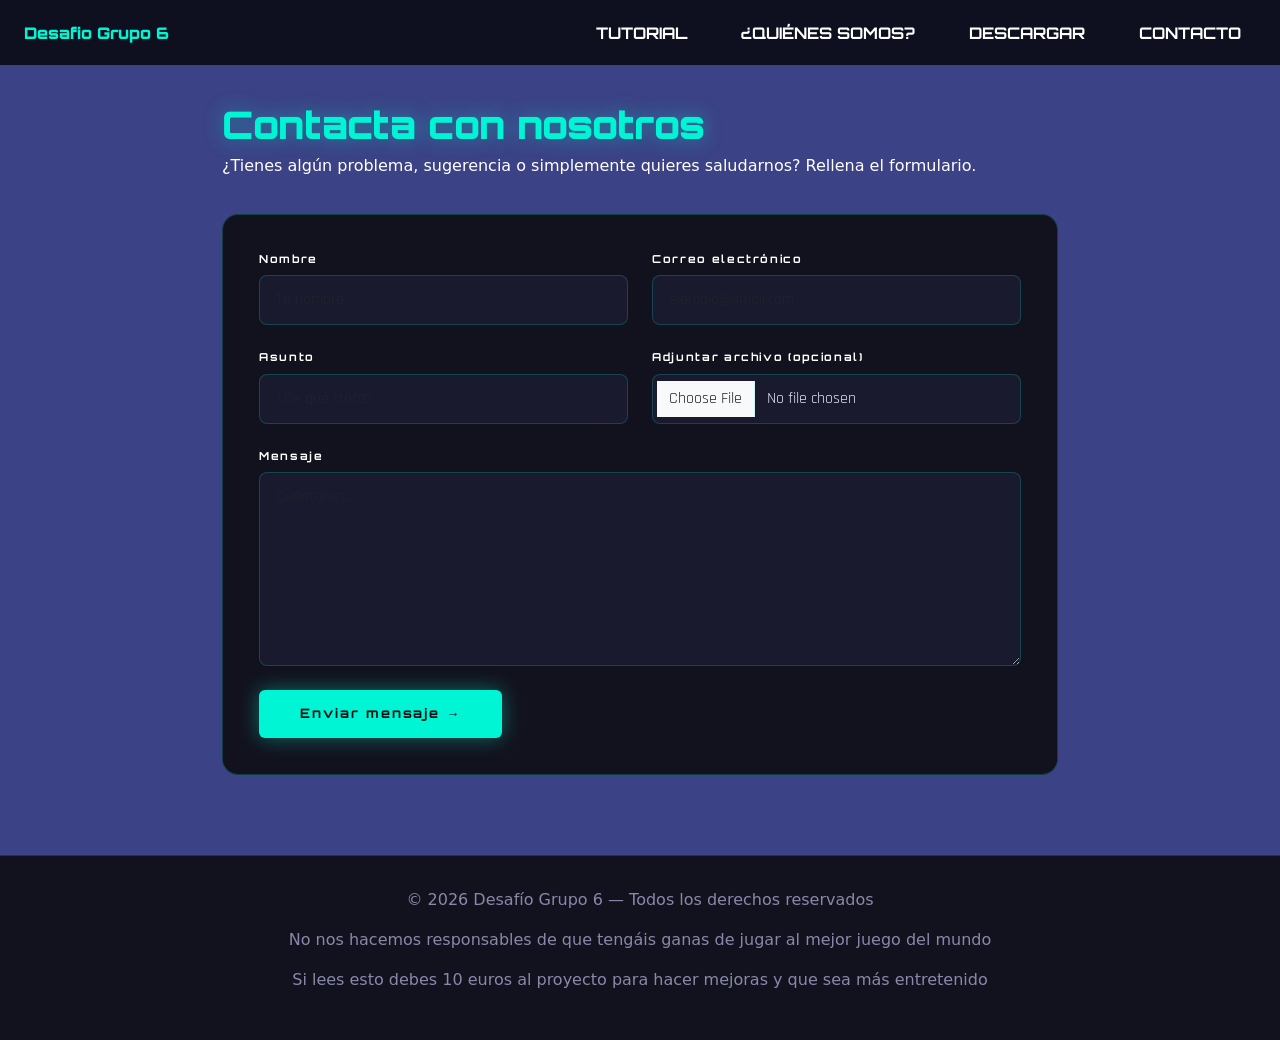
<file: Lenguaje_de_Marcas/HTML/Contacta.html>
<!DOCTYPE html>
<html lang="es">
<head>
  <title>Contacto — Desafio 6</title>
  <meta charset="UTF-8">
  <meta name="viewport" content="width=device-width, initial-scale=1.0, shrink-to-fit=no">
  <link href="../CSS/Desafio6.css" rel="stylesheet" type="text/css">
  <link href="../Frameworks/css/bootstrap.min.css" rel="stylesheet">
</head>
<body style="background-color: #3b4286;">

<header>
  <div class="container-fluid">
    <div class="menu-responsive">
      
      <a href="../../index.html" class="animation titulo">Desafio Grupo 6</a>

      <input type="checkbox" id="menu-toggle">
      <label for="menu-toggle" class="menu-icon">☰</label>

      <nav class="menu-nav">
        <a class="enlace-menu color" href="Tutorial.html">Tutorial</a>
        <a class="enlace-menu color" href="QuienesSomos.html">¿Quiénes somos?</a>
        <a class="enlace-menu color" href="Descargar.html">Descargar</a>
        <a class="enlace-menu color" href="Contacta.html">Contacto</a>
      </nav>

    </div>
  </div>
</header>

<div class="container mt-5 pt-4" style="max-width:860px;">
  <h1 class="contact-title">Contacta con nosotros</h1>
  <p class="contact-sub color">¿Tienes algún problema, sugerencia o simplemente quieres saludarnos? Rellena el formulario.</p>

  <form action="https://formspree.io/f/xdaygogq" method="POST" class="Formulario">
    <div class="row g-4">

      <div class="col-12 col-lg-6">
        <label for="nombre">Nombre</label>
        <input type="text" id="nombre" name="nombre" class="form-control" placeholder="Tu nombre" required>
      </div>

      <div class="col-12 col-lg-6">
        <label for="correo">Correo electrónico</label>
        <input type="email" id="correo" name="email" class="form-control" placeholder="ejemplo@gmail.com" required>
      </div>

      <div class="col-12 col-lg-6">
        <label for="asunto">Asunto</label>
        <input type="text" id="asunto" name="asunto" class="form-control" placeholder="¿De qué trata?" required>
      </div>

      <div class="col-12 col-lg-6">
        <label for="archivo">Adjuntar archivo (opcional)</label>
        <input type="file" id="archivo" name="archivo" class="form-control">
      </div>

      <div class="col-12">
        <label for="problema">Mensaje</label>
        <textarea id="problema" name="message" rows="7" class="form-control" placeholder="Cuéntanos..." required></textarea>
      </div>

      <div class="col-12">
        <button type="submit" class="btn-enviar">Enviar mensaje →</button>
      </div>

    </div>
  </form>
</div>

<footer class="pie">
  <p>© 2026 Desafío Grupo 6 — Todos los derechos reservados</p>
  <p>No nos hacemos responsables de que tengáis ganas de jugar al mejor juego del mundo</p>
  <p>Si lees esto debes 10 euros al proyecto para hacer mejoras y que sea más entretenido</p>
</footer>

</body>
</html>
</file>
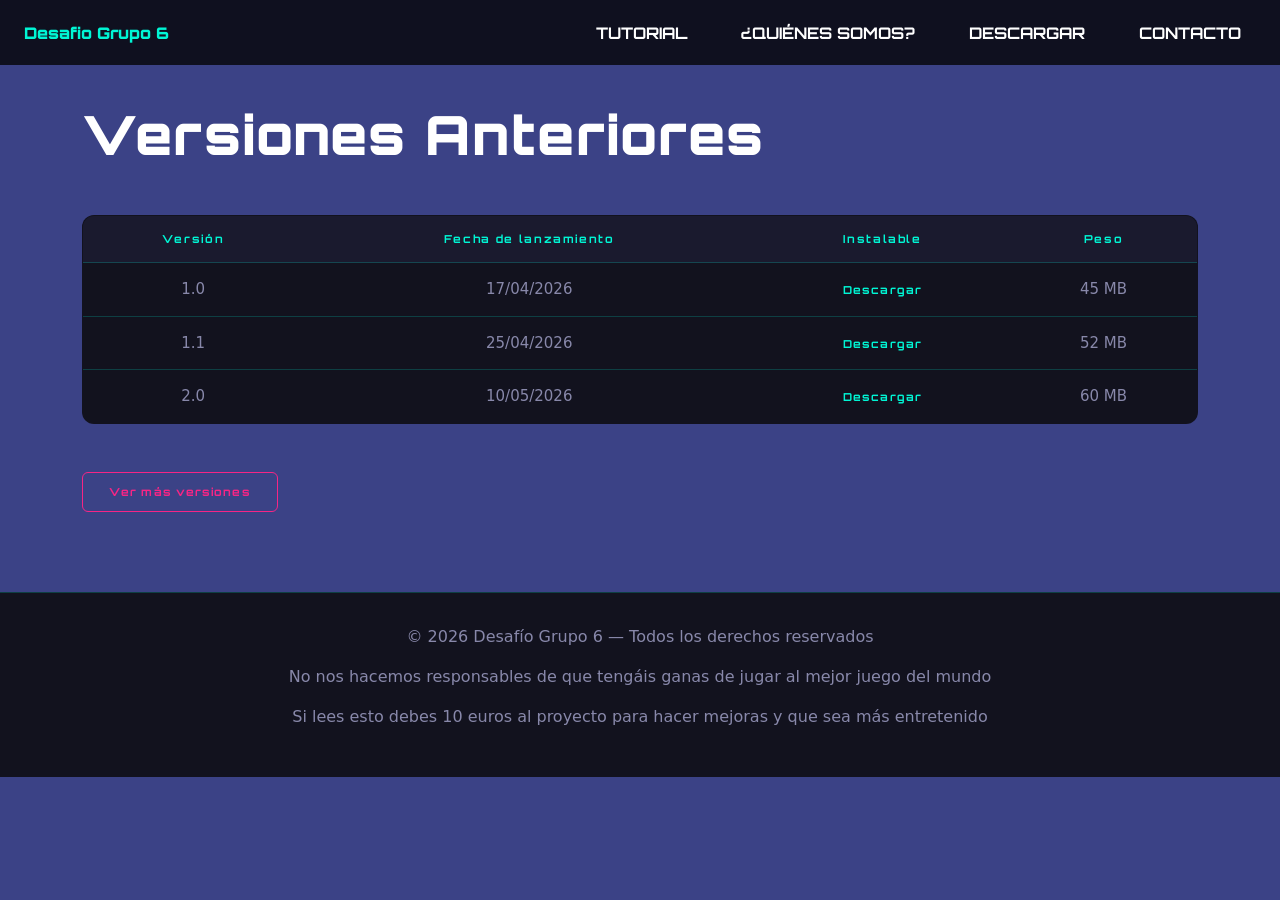
<file: Lenguaje_de_Marcas/HTML/Descargar.html>
<!DOCTYPE html>
<html lang="es">
<head>
  <title>Descargar — Desafio 6</title>
  <meta charset="UTF-8">
  <meta name="viewport" content="width=device-width, initial-scale=1.0, shrink-to-fit=no">
  <link href="../CSS/Desafio6.css" rel="stylesheet" type="text/css">
  <link href="../Frameworks/css/bootstrap.min.css" rel="stylesheet">
</head>
<body style="background-color: #3b4286;">

<header>
  <div class="container-fluid">
    <div class="menu-responsive">
      
      <a href="../../index.html" class="animation titulo">Desafio Grupo 6</a>

      <input type="checkbox" id="menu-toggle">
      <label for="menu-toggle" class="menu-icon">☰</label>

      <nav class="menu-nav">
        <a class="enlace-menu color" href="Tutorial.html">Tutorial</a>
        <a class="enlace-menu color" href="QuienesSomos.html">¿Quiénes somos?</a>
        <a class="enlace-menu color" href="Descargar.html">Descargar</a>
        <a class="enlace-menu color" href="Contacta.html">Contacto</a>
      </nav>

    </div>
  </div>
</header>

<div class="container mt-5 pt-4">
  <h1 class="section-title">Versiones Anteriores</h1>

  <table class="tabla-descargas">
    <thead>
      <tr>
        <th>Versión</th>
        <th>Fecha de lanzamiento</th>
        <th>Instalable</th>
        <th>Peso</th>
      </tr>
    </thead>
    <tbody>
      <tr>
        <td>1.0</td>
        <td>17/04/2026</td>
        <td><a href="../Descargas/instalable_v1.0.zip" download class="Oscuro ">Descargar</a></td>
        <td>45 MB</td>
      </tr>
      <tr>
        <td>1.1</td>
        <td>25/04/2026</td>
        <td><a href="../Descargas/instalable_v1.1.zip" download class="Oscuro">Descargar</a></td>
        <td>52 MB</td>
      </tr>
      <tr>
        <td>2.0</td>
        <td>10/05/2026</td>
        <td><a href="../Descargas/instalable_v2.0.zip" download class="Oscuro">Descargar</a></td>
        <td>60 MB</td>
      </tr>
    </tbody>
  </table>

  <div style="margin-top:24px;">
    <button id="btnTroll" type="button">Ver más versiones</button>
    <p id="mensajeFinal" style="display:none;">No hay más versiones 💀</p>
  </div>
</div>

<footer class="pie">
  <p>© 2026 Desafío Grupo 6 — Todos los derechos reservados</p>
  <p>No nos hacemos responsables de que tengáis ganas de jugar al mejor juego del mundo</p>
  <p>Si lees esto debes 10 euros al proyecto para hacer mejoras y que sea más entretenido</p>
</footer>

<script>
  const btn = document.getElementById("btnTroll");
  const mensaje = document.getElementById("mensajeFinal");
  let clicks = 0;

  btn.addEventListener("click", () => {
    clicks++;
    if (clicks < 5) {
      const x = Math.floor(Math.random() * 300);
      const y = Math.floor(Math.random() * 120);
      btn.style.position = "relative";
      btn.style.left = x + "px";
      btn.style.top = y + "px";
    } else {
      btn.style.display = "none";
      mensaje.style.display = "block";
    }
  });
</script>

</body>
</html>
</file>
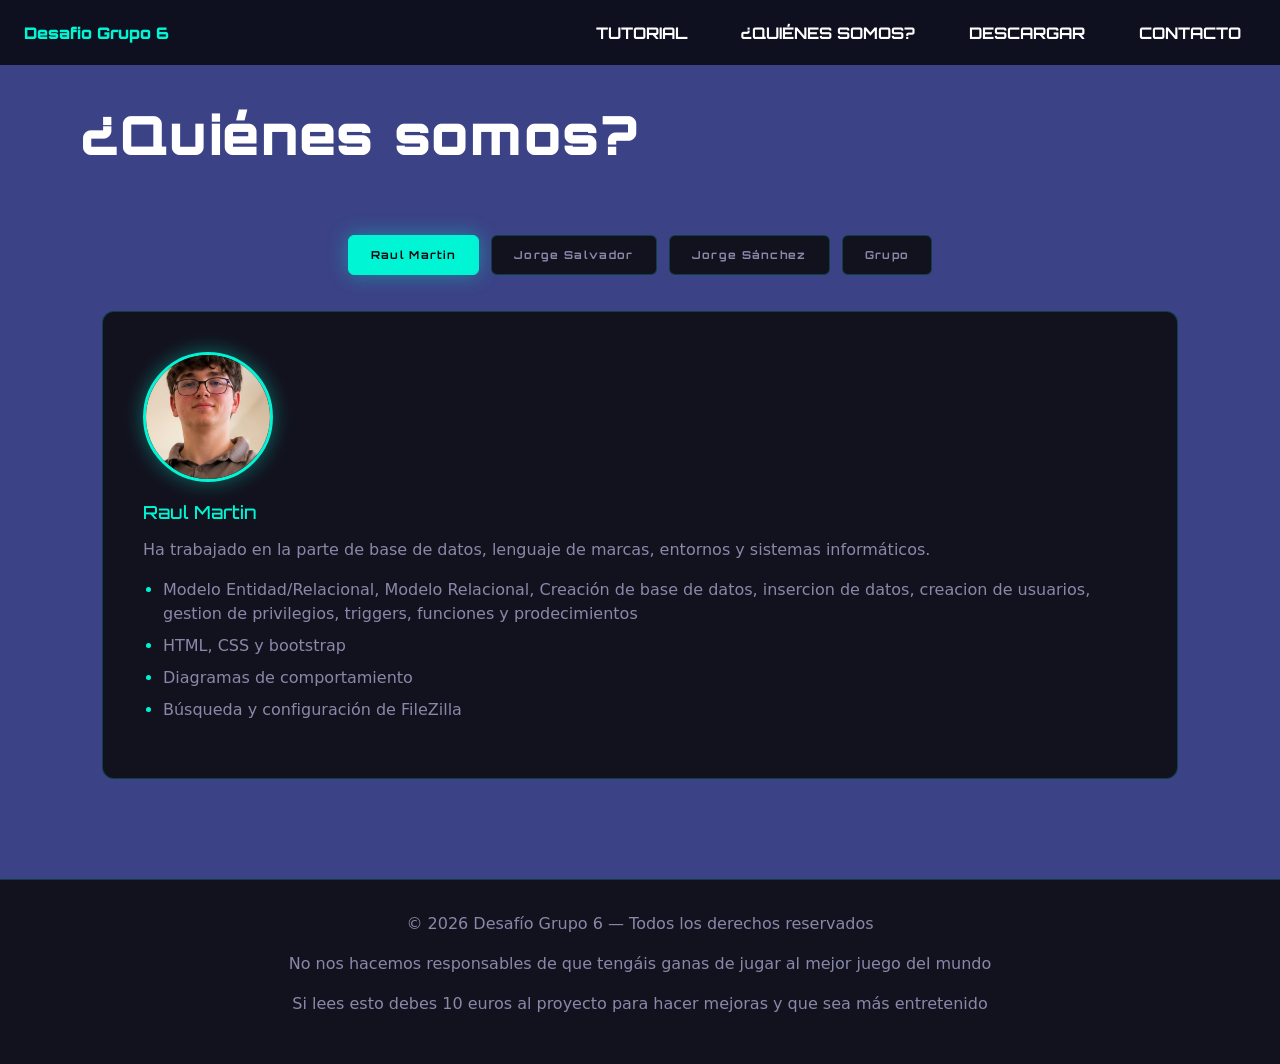
<file: Lenguaje_de_Marcas/HTML/QuienesSomos.html>
<!DOCTYPE html>
<html lang="es">
<head>
  <title>¿Quiénes somos? — Desafio 6</title>
  <meta charset="UTF-8">
  <meta name="viewport" content="width=device-width, initial-scale=1.0, shrink-to-fit=no">
  <link href="../CSS/Desafio6.css" rel="stylesheet" type="text/css">
  <link href="../Frameworks/css/bootstrap.min.css" rel="stylesheet">
</head>
<body style="background-color: #3b4286;">

<header>
  <div class="container-fluid">
    <div class="menu-responsive">
      
      <a href="../../index.html" class="animation titulo">Desafio Grupo 6</a>

      <input type="checkbox" id="menu-toggle">
      <label for="menu-toggle" class="menu-icon">☰</label>

      <nav class="menu-nav">
        <a class="enlace-menu color" href="Tutorial.html">Tutorial</a>
        <a class="enlace-menu color" href="QuienesSomos.html">¿Quiénes somos?</a>
        <a class="enlace-menu color" href="Descargar.html">Descargar</a>
        <a class="enlace-menu color" href="Contacta.html">Contacto</a>
      </nav>

    </div>
  </div>
</header>
<div class="container mt-5 pt-4">
  <h1 class="section-title ">¿Quiénes somos?</h1>

  <section class="equipo-grid">

    <input type="radio"   name="persona" id="raul" checked>
    <input type="radio" name="persona" id="salvador">
    <input type="radio" name="persona" id="sanchez">
    <input type="radio" name="persona" id="grupo">

    <div class="botones">
      <label for="raul">Raul Martin</label>
      <label for="salvador">Jorge Salvador</label>
      <label for="sanchez">Jorge Sánchez</label>
      <label for="grupo">Grupo</label>
    </div>

    <div class="contenido ficha-raul">
      <img src="../Imagenes/Yo.png" alt="Raul Martin">
      <h2>Raul Martin</h2>
      <p>Ha trabajado en la parte de base de datos, lenguaje de marcas, entornos y sistemas informáticos.</p>
      <ul>
        <li>Modelo Entidad/Relacional, Modelo Relacional, Creación de base de datos, insercion de datos, creacion de usuarios, gestion de privilegios, triggers, funciones y prodecimientos</li>
        <li>HTML, CSS y bootstrap</li>
        <li>Diagramas de comportamiento</li>
        <li>Búsqueda y configuración de FileZilla</li>
      </ul>
    </div>

    <div class="contenido ficha-salvador">
      <img src="../Imagenes/Salvador.png" alt="Jorge Salvador">
      <h2>Jorge Salvador</h2>
      <p>Ha trabajado en la parte de Bases de Datos, JavaFX y Entornos.</p>
      <ul>
        <li>Conectividad entre base de datos y la aplicación Java</li>
        <li>Parte visual del programa Java</li>
        <li>Diagramas de comportamiento y diagramas de clase</li>
      </ul>
    </div>

    <div class="contenido ficha-sanchez">
      <img src="../Imagenes/Sanchez.png" alt="Jorge Sánchez">
      <h2>Jorge Sánchez</h2>
      <p>Ha trabajado en la parte de Java y Entornos.</p>
      <ul>
        <li>Ha desarrollado los videojuegos dentro de la aplicación Java</li>
        <li>Diagramas de comportamiento y diagramas de clase</li>
        <li>Gestión y enseñanza del flujo de trabajo con GitHub</li>
        <li>Desarrollo del despliegue e integracion</li>
        <li>Tests</li>
      </ul>
    </div>

    <div class="contenido-grupo ficha-grupo">
      <img src="../Imagenes/Profesores.jpg" alt="Grupo completo">
      <h2>Grupo</h2>
      <p>
        Hemos repartido el proyecto en tareas con uno o dos delegados por área. El proyecto se divide en tres partes:
      </p>
      <ul>
        <li><a href="../Documentos/Idear (Grupo 6).pdf">Idear</a></li>
        <li><a href="../Documentos/Explorar (Grupo6).pdf">Explorar</a></li>
        <li><a href="../Documentos/PRESENTACION_NCA-DESAFIO-EQUIPO-6.pdf">Materializar</a></li>
      </ul>
    </div>

  </section>
</div>

<footer class="pie">
  <p>© 2026 Desafío Grupo 6 — Todos los derechos reservados</p>
  <p>No nos hacemos responsables de que tengáis ganas de jugar al mejor juego del mundo</p>
  <p>Si lees esto debes 10 euros al proyecto para hacer mejoras y que sea más entretenido</p>
</footer>

</body>
</html>
</file>
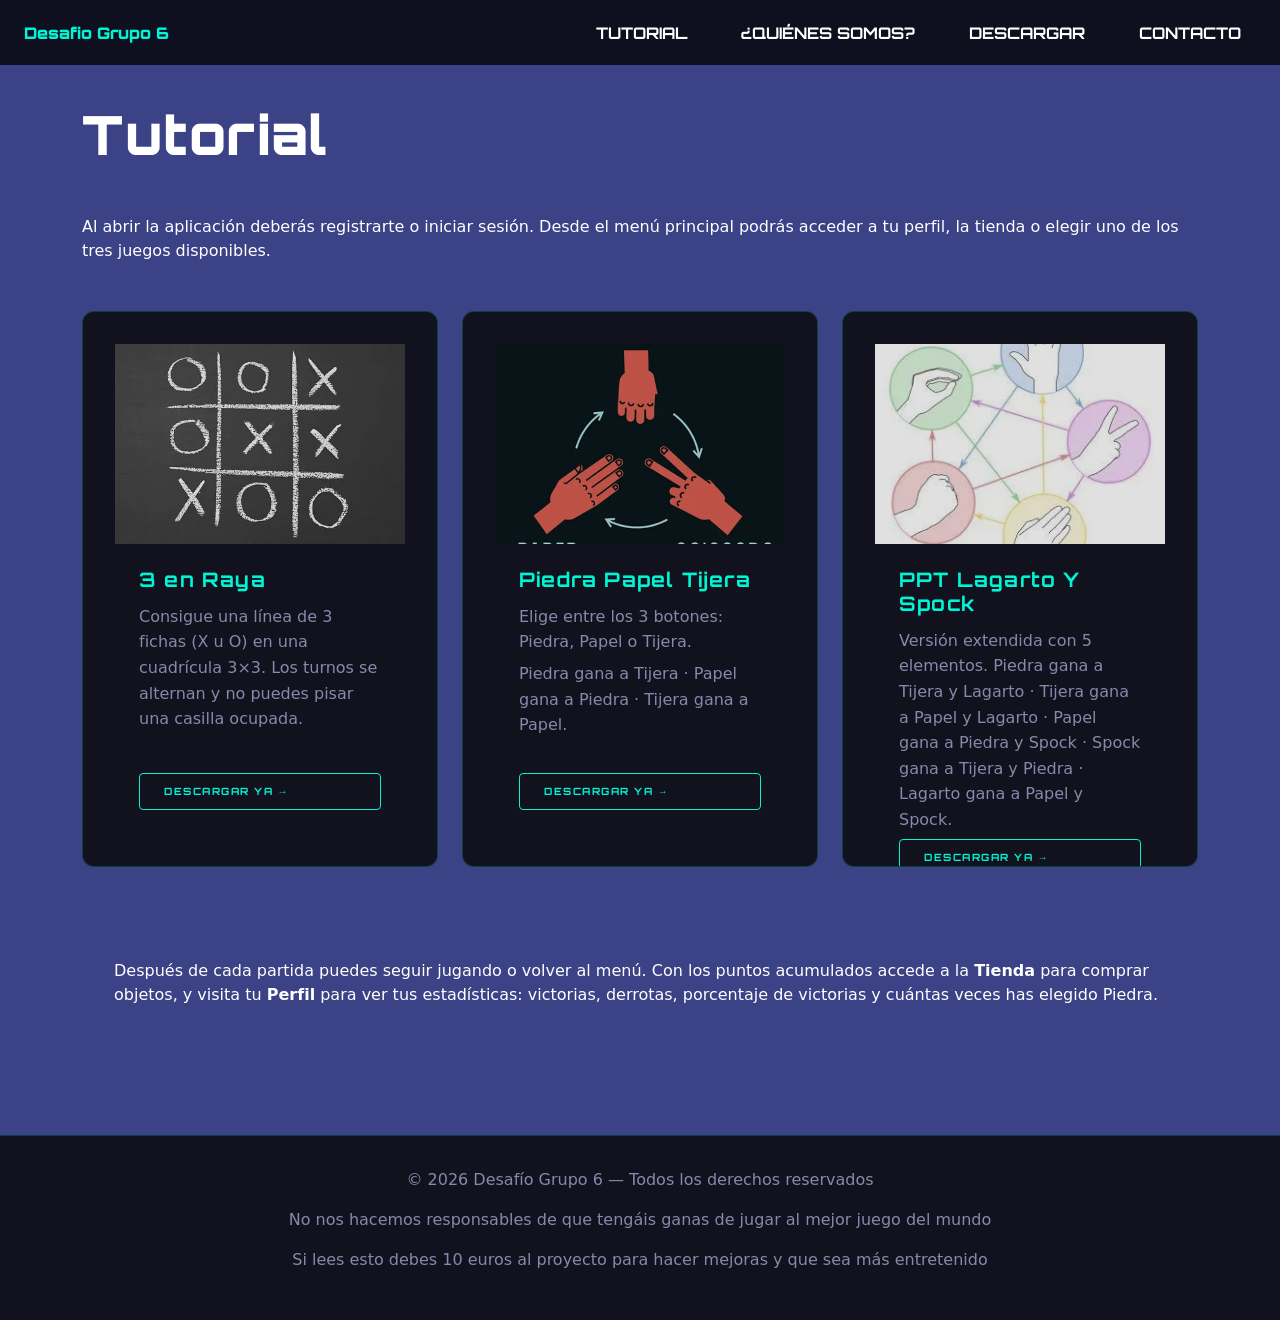
<file: Lenguaje_de_Marcas/HTML/Tutorial.html>
<!DOCTYPE html>
<html lang="es">
<head>
  <title>Tutorial — Desafio 6</title>
  <meta charset="UTF-8">
  <meta name="viewport" content="width=device-width, initial-scale=1.0, shrink-to-fit=no">
  <link href="../CSS/Desafio6.css" rel="stylesheet" type="text/css">
  <link href="../Frameworks/css/bootstrap.min.css" rel="stylesheet">
</head>
<body style="background-color: #3b4286;">

<header>
  <div class="container-fluid">
    <div class="menu-responsive">
      
      <a href="../../index.html" class="animation titulo">Desafio Grupo 6</a>

      <input type="checkbox" id="menu-toggle">
      <label for="menu-toggle" class="menu-icon">☰</label>

      <nav class="menu-nav">
        <a class="enlace-menu color" href="Tutorial.html">Tutorial</a>
        <a class="enlace-menu color" href="QuienesSomos.html">¿Quiénes somos?</a>
        <a class="enlace-menu color" href="Descargar.html">Descargar</a>
        <a class="enlace-menu color" href="Contacta.html">Contacto</a>
      </nav>

    </div>
  </div>
</header>

<div class="container mt-5 pt-4">
  <div class="section-header" style="text-align:left; margin-bottom:48px;">
    <h1 class="section-title">Tutorial</h1>
    <div class="deco-line"></div>
    <p class="color">
      Al abrir la aplicación deberás registrarte o iniciar sesión. Desde el menú principal podrás acceder a tu perfil, la tienda o elegir uno de los tres juegos disponibles.
    </p>
  </div>

  <div class="row g-4 justify-content-center ">

    <div class="col-12 col-md-6 col-xl-4 d-flex">
      <div class="game-card w-100">
        <img src="../Imagenes/3_En_Raya.png" alt="3 en Raya">
        <div class="card-body d-flex flex-column altura">
          <h5 class="card-title">3 en Raya</h5>
          <p class="card-text">
            Consigue una línea de 3 fichas (X u O) en una cuadrícula 3×3. Los turnos se alternan y no puedes pisar una casilla ocupada.
          </p>
          <a href="Descargar.html" class="btn-download mt-auto">Descargar Ya →</a>
        </div>
      </div>
    </div>

    <div class="col-12 col-md-6 col-xl-4 d-flex">
      <div class="game-card w-100">
        <img src="../Imagenes/PPT.png" alt="Piedra Papel Tijera">
        <div class="card-body d-flex flex-column altura">
          <h5 class="card-title">Piedra Papel Tijera</h5>
          <p class="card-text">
            Elige entre los 3 botones: Piedra, Papel o Tijera.
          </p>
          <p class="card-text">
            Piedra gana a Tijera · Papel gana a Piedra · Tijera gana a Papel.
          </p>
          <a href="Descargar.html" class="btn-download mt-auto">Descargar Ya →</a>
        </div>
      </div>
    </div>

    <div class="col-12 col-md-6 col-xl-4 d-flex">
      <div class="game-card w-100">
        <img src="../Imagenes/PPTLS.webp" alt="Piedra Papel Tijera Lagarto Spock">
        <div class="card-body d-flex flex-column altura">
          <h5 class="card-title">PPT Lagarto Y Spock</h5>
          <p class="card-text">
            Versión extendida con 5 elementos. Piedra gana a Tijera y Lagarto · Tijera gana a Papel y Lagarto · Papel gana a Piedra y Spock · Spock gana a Tijera y Piedra · Lagarto gana a Papel y Spock.
          </p>
          <a href="Descargar.html" class="btn-download mt-auto">Descargar Ya →</a>
        </div>
      </div>
    </div>

  </div>

  <div style="margin-top:60px; padding:32px; border:1px solid var(--color-border); border-radius:12px;">
    <p class="color">
      Después de cada partida puedes seguir jugando o volver al menú. Con los puntos acumulados accede a la <strong style="color:var(--color-primary)">Tienda</strong> para comprar objetos, y visita tu <strong style="color:var(--color-primary)">Perfil</strong> para ver tus estadísticas: victorias, derrotas, porcentaje de victorias y cuántas veces has elegido Piedra.
    </p>
  </div>
</div>

<footer class="pie">
  <p>© 2026 Desafío Grupo 6 — Todos los derechos reservados</p>
  <p>No nos hacemos responsables de que tengáis ganas de jugar al mejor juego del mundo</p>
  <p>Si lees esto debes 10 euros al proyecto para hacer mejoras y que sea más entretenido</p>
</footer>

</body>
</html>
</file>
<file: Lenguaje_de_Marcas/CSS/Desafio6.css>
@import url('https://fonts.googleapis.com/css2?family=Orbitron:wght@400;700;900&family=Rajdhani:wght@300;400;600;700&display=swap');


/* =====================================================
   GLOBAL — Base, body y fondo
   ===================================================== */

html {
  scroll-behavior: smooth;
}

body {
  
  color: #e0e0f0;
  font-family: 'Rajdhani', sans-serif;
  font-size: 17px;
  line-height: 1.6;
  overflow-x: hidden;
  padding-top: 30px;
}




/* =====================================================
   GLOBAL — Header (compartido por todas las páginas)
   ===================================================== */

header {
  position: fixed;
  top: 0;
  left: 0;
  width: 100%;
  height: 65px;
  background: rgba(10,10,18,0.88);
  display: flex;
  align-items: center;
  z-index: 1000;
}

header .container-fluid {
  width: 100%;
  padding: 0 24px;
}

.row {
  align-items: center;
}

@media (max-width: 991.98px) {
  header {
    height: auto;
  }

}

.titulo {
  font-family: 'Orbitron';
  font-weight: 900;
  color: #00f5d4;
  text-decoration: none;
  display: inline-block;
}

.animation {
  animation: glitch-loop 1s infinite;
}

@keyframes glitch-loop {
  0%, 92%, 100% {
    transform: none;
    text-shadow: 0 0 20px rgba(0,245,212,0.4);
    color: #00f5d4;
  }
  94% {
    transform: translateX(-3px);
    text-shadow: 3px 0 #f72585, -3px 0 #7209b7;
    color: #fff;
  }
  96% {
    transform: translateX(3px);
    text-shadow: -3px 0 #f72585, 3px 0 #00f5d4;
  }
  98% {
    transform: none;
    color: #00f5d4;
  }
}

.enlace-menu {
  font-family: 'Orbitron';
  font-weight: 700;
  text-transform: uppercase;
  color: #8888aa;
  text-decoration: none;
  padding: 8px 14px;
  border-radius: 4px;
  border: 1px solid transparent;
  position: relative;
  display: inline-block;
  margin-left: 4px;
}

.enlace-menu:hover {
  color: #00f5d4;
  text-decoration:underline;
  border-color: rgba(0,245,212,0.2);
  background: rgba(0,245,212,0.05);
  text-shadow: 0 0 20px rgba(0,245,212,0.4);
}


@media (max-width: 991.98px) {
  .enlace-menu {
    font-size: 15px;
    padding: 6px 10px;
  }
}

.menu-responsive {
    display: flex;
    justify-content: space-between;
    align-items: center;
    flex-wrap: wrap;
    padding: 15px 0;
    position: relative;
}

#menu-toggle {
    display: none;
}

.menu-icon {
    display: none;
    font-size: 32px;
    color: white;
    cursor: pointer;
    user-select: none;
}

.menu-nav {
    display: flex;
    gap: 20px;
}

@media (max-width: 991.98px) {
    .menu-icon {
        display: block;
    }
    .titulo{
        align-items: center;
        text-align: center;
        width: 70%;
    }

    .menu-nav {
        display: none;
        flex-direction: column;
        width: 100%;
        margin-top: 5px;
        text-align: center;
        padding: 10px 0;
        opacity: 0.6;

            }
      #menu-toggle:checked + .menu-icon + .menu-nav {
        display: flex;
    }
}

/* =====================================================
   GLOBAL — Footer (compartido por todas las páginas)
   ===================================================== */

.pie {
  background: #12121e;
  border-top: 1px solid rgba(0,245,212,0.2);
  color: #8888aa;
  text-align: center;
  padding: 32px 20px;
  margin-top: 80px;
}


/* =====================================================
   GLOBAL — Utilidades comunes
   ===================================================== */

.Margen {
  padding-left: 20px;
  padding-right: 20px;
}

.section-title {
  font-family: 'Orbitron';
  font-weight: 900;
  color: black;
}



/* =====================================================
   PÁGINA: index.html — Hero principal
   ===================================================== */

.hero {
  position: relative;
  min-height: 700px;
  display: flex;
  align-items: center;
  justify-content: center;
  overflow: hidden;
}

.hero-bg {
  position: absolute;
  inset: 0;
  background-image: url('../Imagenes/ImagenPrincipal.png');
  background-size: cover;
  background-position: center;
  filter: brightness(0.30) saturate(1.3);
}

.hero-content {
  position: relative;
  text-align: center;
  padding: 40px 20px;
}

.hero-tag {
  display: inline-block;
  font-size: 40px;
  font-family: 'Orbitron';
  color: #00f5d4;
  border: 2px solid rgba(0,245,212,0.2);
  padding: 6px 18px;
  border-radius: 20px;
  margin-bottom: 24px;
}

.hero-title {
  font-family: 'Orbitron';
  font-size: 100px;
  font-weight: 900;
  color: #fff;
  margin-bottom: 10px;
}
@media (max-width: 991.98px) {
  .hero-title {
    font-size: 70px;
  }
}



.hero-title span {
  color: #00f5d4;
  text-shadow: 0 0 20px rgba(0,245,212,0.4);
}

.hero-subtitle {
  font-size: 20px;
  color: #8888aa;
  margin-bottom: 40px;
}

.hero-cta {
  display: inline-block;
  font-family: 'Orbitron';
  font-weight: 700;
  padding: 14px 38px;
  border-radius: 4px;
  text-decoration: none;
  background: #00f5d4;
  color: #0a0a12;
  border: 1px solid transparent;
}

.hero-cta:hover {
  background: transparent;
  color: #00f5d4;
  border-color: #00f5d4;
}
.features {
    background: #3b4286;
    padding: 80px 24px;
    border-top: 1px solid #283593;
    border-bottom: 1px solid #283593;
}

.features-inner {
    max-width: 1100px;
    margin: 0 auto;
}

.section-label {
    font-size: 12px;
    font-weight: 700;
    letter-spacing: 0.12em;
    color: #00f5d4;
    margin-bottom: 12px;
}

.section-title {
    font-family: 'Orbitron', monospace;
    font-size: 54px;
    letter-spacing: 0.03em;
    margin-bottom: 48px;
    color: #ffffff;
}

.game-grid {
    display: grid;
    grid-template-columns: repeat(auto-fit, minmax(280px, 1fr));
    gap: 20px;
}

.game-card {
    background: linear-gradient(135deg, rgba(124,92,252,0.15), #e8e8f0);
    border: 1px solid rgba(124,92,252,0.5);
    border-radius: 12px;
    padding: 32px;
    position: relative;
    transition: transform 0.25s ease, border-color 0.25s ease;
}

.game-card:hover {
    transform: translateY(-4px);
    border-color: #7c5cfc;
}

.game-card.featured {
    background: linear-gradient(135deg, rgba(124,92,252,0.15), #e8e8f0);
    border-color: rgba(124,92,252,0.5);
}

.game-badge {
    position: absolute;
    top: 16px;
    right: 16px;
    background: linear-gradient(135deg, #7c5cfc, #00f5d4);
    color: #ffffff;
    font-size: 11px;
    font-weight: 700;
    letter-spacing: 0.05em;
    padding: 4px 10px;
    border-radius: 100px;
}

.game-card h3 {
    font-family: 'Orbitron', monospace;
    font-size: 28px;
    letter-spacing: 0.03em;
    margin-bottom: 10px;
    color: #0a0a12;
}

.game-card p {
    color: #333344;
}

.card-link {
    color: #7c5cfc;
    text-decoration: none;
  position: relative;
  z-index: 10;
  cursor: pointer;
}

.card-link:hover {
    color: #a78bfa;
    text-decoration: none;
}
/* =====================================================
   PÁGINA: Tutorial.html — Cards de juegos
   ===================================================== */

.games-section {
  padding: 80px 0 60px;
}

.section-header {
  text-align: center;
  margin-bottom: 56px;
}

.game-card {
  background: #12121e;
  border: 1px solid rgba(0,245,212,0.2);
  border-radius: 12px;
  overflow: hidden;
  height: 100%;
  transition: all 0.4s cubic-bezier(0.23,1,0.32,1);
  position: relative;
}

.game-card::before {
  content: '';
  position: absolute;
  inset: 0;
  background: linear-gradient(135deg, rgba(0,245,212,0.05), transparent);
  opacity: 0;
  transition: opacity 0.4s ease;
}

.game-card:hover {
  transform: translateY(-8px);
  border-color: #00f5d4;
  box-shadow: 0 0 20px rgba(0,245,212,0.4), 0 24px 60px rgba(0,0,0,0.5);
}

.game-card:hover::before {
  opacity: 1;
}

.game-card img {
  width: 100%;
  height: 200px;
  object-fit: cover;
  filter: saturate(0.8) brightness(0.88);
  transition: filter 0.4s ease;
}

.game-card:hover img {
  filter: saturate(1.2) brightness(1);
}

.game-card .card-body {
  padding: 24px;
}

.game-card .card-title {
  font-family: 'Orbitron', monospace;
  font-weight: 700;
  letter-spacing: 0.06em;
  color: #00f5d4;
  margin-bottom: 12px;
}

.game-card .card-text {
  color: #8888aa;
  line-height: 1.6;
  margin-bottom: 6px;
}
.altura{
  height: 290px;
}
.btn-download,
.btn.btn-success {
  position: relative;
  z-index: 10;
  cursor: pointer;
  margin-top: 16px;
  padding: 10px 24px;
  background: transparent;
  border: 1px solid #00f5d4;
  color: #00f5d4;
  font-family: 'Orbitron';
  font-size: 10px;
  font-weight: 700;
  letter-spacing: 0.15em;
  text-transform: uppercase;
  text-decoration: none;
  border-radius: 4px;
  transition: all 0.25s ease;
}

.btn-download:hover,
.btn.btn-success:hover {
  background: #00f5d4;
  color: #0a0a12;
  box-shadow: 0 0 20px rgba(0,245,212,0.4);
}

.info-box {
  margin-top: 60px;
  padding: 32px;
  background: #12121e;
  border: 1px solid rgba(0,245,212,0.2);
  border-radius: 12px;
}

.info-box p {
  color: #8888aa;
}

.info-box strong {
  color: #00f5d4;
}


/* =====================================================
   PÁGINA: QuienesSomos.html — Fichas del equipo
   ===================================================== */
.equipo-grid {
  width: 100%;
  padding: 20px;
}

.equipo-grid input {
  display: none;
}

.botones {
  display: flex;
  flex-wrap: wrap;
  gap: 12px;
  justify-content: center;
  margin-bottom: 36px;
}

.botones label {
  font-family: 'Orbitron';
  font-size: 11px;
  font-weight: 700;
  letter-spacing: 0.12em;
  padding: 11px 22px;
  border-radius: 6px;
  border: 1px solid rgba(0,245,212,0.2);
  background: #12121e;
  color: #8888aa;
  cursor: pointer;
  transition: all 0.25s ease;
}

.botones label:hover {
  border-color: #00f5d4;
  color: #00f5d4;
}

#raul:checked ~ .botones label[for="raul"],
#salvador:checked ~ .botones label[for="salvador"],
#sanchez:checked ~ .botones label[for="sanchez"],
#grupo:checked ~ .botones label[for="grupo"] {
  background: #00f5d4;
  color: #0a0a12;
  border-color: #00f5d4;
  box-shadow: 0 0 20px rgba(0,245,212,0.4);
}

.contenido {
  display: none;
  background: #12121e;
  border: 1px solid rgba(0,245,212,0.2);
  border-radius: 12px;
  padding: 40px;
  animation: fade-in 0.4s ease forwards;
}

@keyframes fade-in {
  from {
    opacity: 0;
    transform: translateY(10px);
  }
  to {
    opacity: 1;
    transform: translateY(0);
  }
}

.contenido img {
  width: 130px;
  height: 130px;
  object-fit: cover;
  border-radius: 50%;
  border: 3px solid #00f5d4;
  box-shadow: 0 0 20px rgba(0,245,212,0.4);
  margin-bottom: 20px;
  display: block;
}

.contenido h2 {
  font-family: 'Orbitron';
  font-size: 18px;
  color: #00f5d4;
  margin-bottom: 14px;
}

.contenido p,
.contenido li {
  color: #8888aa;
  font-size: 16px;
}

.contenido ul {
  margin-top: 12px;
  padding-left: 20px;
}

.contenido ul li {
  margin-bottom: 8px;
}

.contenido ul li::marker {
  color: #00f5d4;
}

.contenido a {
  color: #00f5d4;
  text-decoration: none;
}

.contenido a:hover {
  text-shadow: 0 0 20px rgba(0,245,212,0.4);
}

#raul:checked ~ .ficha-raul,
#salvador:checked ~ .ficha-salvador,
#sanchez:checked ~ .ficha-sanchez {
  display: block;
}

/* Grupo separado porque usa contenido-grupo */
.contenido-grupo {
  display: none;
  background: #12121e;
  border: 1px solid rgba(0,245,212,0.2);
  border-radius: 12px;
  padding: 40px;
  animation: fade-in 0.4s ease forwards;
}

#grupo:checked ~ .ficha-grupo {
  display: block;
}

.contenido-grupo img {
  width: 100%;
  height: 530px;
  object-fit: cover;
  border-radius: 12px;
  border: 3px solid #00f5d4;
  box-shadow: 0 0 20px rgba(0,245,212,0.4);
  margin-bottom: 20px;
  display: block;
}

.contenido-grupo h2 {
  font-family: 'Orbitron';
  font-size: 18px;
  color: #00f5d4;
  margin-bottom: 14px;
}

.contenido-grupo p,
.contenido-grupo li {
  color: #8888aa;
  font-size: 16px;
}

.contenido-grupo ul {
  margin-top: 12px;
  padding-left: 20px;
}

.contenido-grupo ul li {
  margin-bottom: 8px;
}

.contenido-grupo ul li::marker {
  color: #00f5d4;
}

.contenido-grupo a {
  color: #00f5d4;
  text-decoration: none;
}

.contenido-grupo a:hover {
  text-shadow: 0 0 20px rgba(0,245,212,0.4);
}

@media (max-width: 991.98px) {
  .botones {
    display: grid;
    grid-template-columns: 1fr 1fr;
    gap: 12px;
  }
}
 
/* =====================================================
   PÁGINA: Contacta.html — Formulario de contacto
   ===================================================== */
 
.contact-title {
  font-family: 'Orbitron';
  font-size: 38px;
  font-weight: 900;
  color: #00f5d4;
  text-shadow: 0 0 20px rgba(0,245,212,0.4);
  margin-bottom: 6px;
}
 
.contact-sub {
  color: #8888aa;
  font-size: 16px;
  margin-bottom: 36px;
}
 
.color {
  color: white;
}
 
.Formulario {
  background: #12121e;
  border: 1px solid rgba(0,245,212,0.2);
  border-radius: 16px;
  padding: 36px;
}
 
.Formulario label {
  display: block;
  font-family: 'Orbitron';
  font-size: 11px;
  letter-spacing: 0.15em;
  color: white;
  margin-bottom: 8px;
  font-weight: 700;
}
 
.Formulario input,
.Formulario textarea {
  width: 100%;
  background: #1a1a2e;
  border: 1px solid rgba(0,245,212,0.2);
  border-radius: 8px;
  padding: 12px 16px;
  color: #e0e0f0;
  font-family: 'Rajdhani', sans-serif;
  font-size: 16px;
  transition: all 0.25s ease;
  outline: none;
  box-shadow: none;
}
 
.Formulario input:focus,
.Formulario textarea:focus {
  border-color: #00f5d4;
  box-shadow: 0 0 20px rgba(0,245,212,0.4);  
  color: white;
  background: rgba(0,245,212,0.03);
}
 
.Formulario textarea {
  min-height: 150px;
  resize: vertical;
}
 
.btn-enviar {
  font-family: 'Orbitron';
  font-size: 13px;
  font-weight: 700;
  letter-spacing: 0.15em;
  padding: 13px 40px;
  background: #00f5d4;
  color: #0a0a12;
  border: 1px solid transparent;
  border-radius: 6px;
  cursor: pointer;
  transition: all 0.3s ease;
  box-shadow: 0 0 20px rgba(0,245,212,0.4);
}
 
.btn-enviar:hover {
  background: transparent;
  color: #00f5d4;
  border-color: #00f5d4;
  transform: translateY(-2px);
  box-shadow: 0 0 40px rgba(0,245,212,0.5);
}
 
 
/* =====================================================
   PÁGINA: Descargar.html — Tabla de versiones
   ===================================================== */
 
.tabla-descargas {
  width: 100%;
  border-collapse: collapse;
  margin-top: 20px;
  background: #12121e;
  border-radius: 12px;
  overflow: hidden;
  border: 1px solid rgba(0,245,212,0.2);
}
 
.tabla-descargas th,
.tabla-descargas td {
  padding: 15px 20px;
  text-align: center;
  border-bottom: 1px solid rgba(0,245,212,0.2);
}
 
.tabla-descargas th {
  font-family: 'Orbitron';
  font-size: 11px;
  letter-spacing: 0.15em;
  color: #00f5d4;
  background: #1a1a2e;
}
 
.tabla-descargas td {
  color: #8888aa;
  font-size: 15px;
}
 
tbody tr {
  transition: background 0.2s;
}
 
tbody tr:hover {
  background: rgba(0,245,212,0.05);
}
 
.tabla-descargas a,
.Oscuro {
  color: #00f5d4;
  text-decoration: none;
  font-weight: 700;
  font-family: 'Orbitron';
  font-size: 11px;
  letter-spacing: 0.1em;
}
 
.tabla-descargas a:hover,
.Oscuro:hover {
  color: rgba(127,242,227,0.6);
}
 
#btnTroll {
  font-family: 'Orbitron';
  font-size: 11px;
  font-weight: 700;
  letter-spacing: 0.1em;
  padding: 11px 26px;
  background: transparent;
  color: #f72585;
  border: 1px solid #f72585;
  border-radius: 6px;
  cursor: pointer;
  margin-top: 24px;
  transition: all 0.25s ease;
}
 
#btnTroll:hover {
  background: #f72585;
  color: #fff;
  box-shadow: 0 0 20px rgba(247,37,133,0.4);
}
 
#mensajeFinal {
  font-family: 'Orbitron';
  font-size: 18px;
  font-weight: 700;
  color: #f72585;
  margin-top: 20px;
  text-shadow: 0 0 20px rgba(247,37,133,0.4);
  animation: blink 1s step-end infinite;
}
 
@keyframes blink {
  50% { opacity: 0; }
}
</file>
